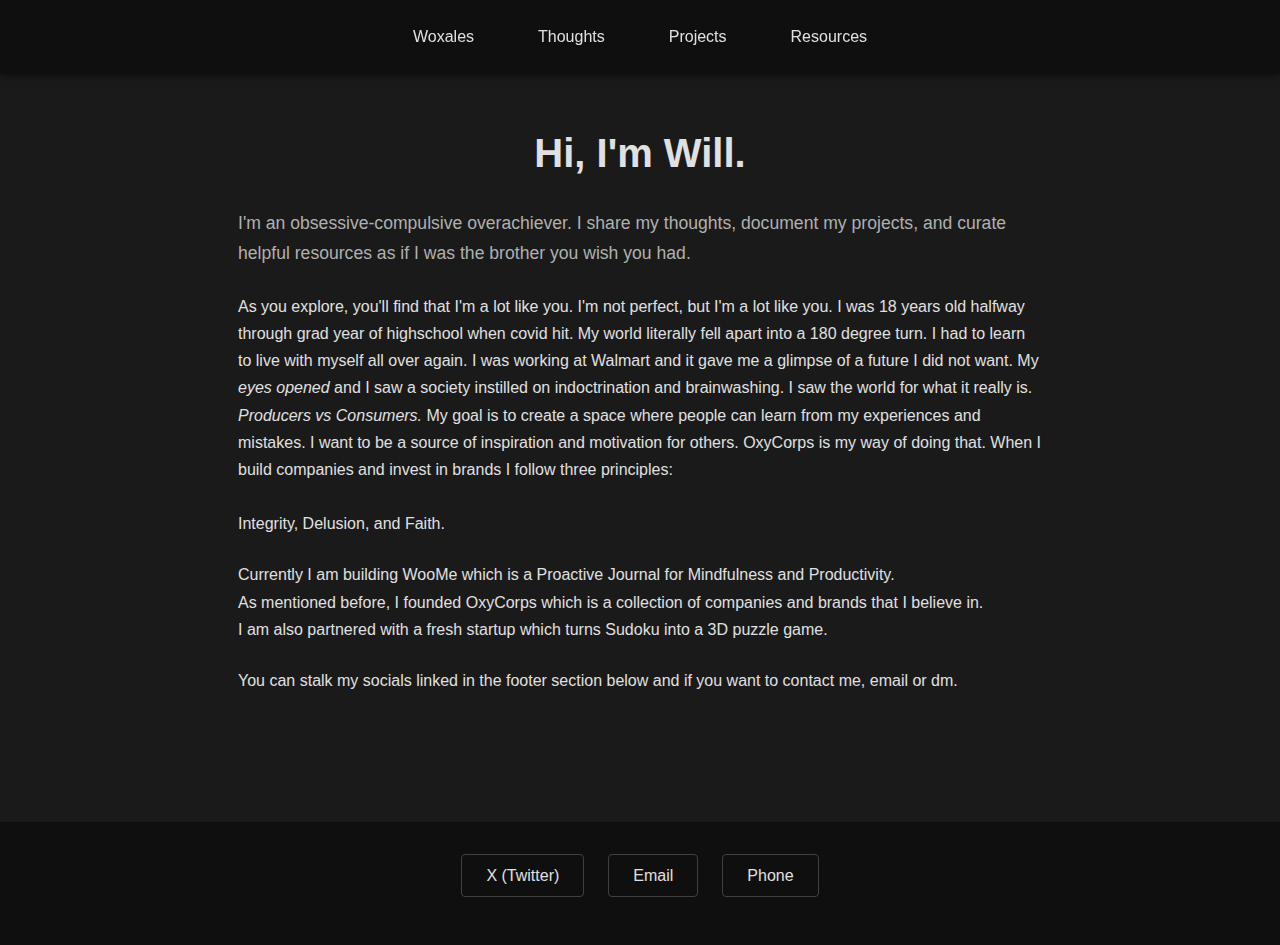
<file: index.html>
<!DOCTYPE html>
<html lang="en">
<head>
    <meta charset="UTF-8">
    <meta name="viewport" content="width=device-width, initial-scale=1.0">
    <meta name="description" content="Will's personal website - sharing thoughts, projects, and resources. Building WooMe, OxyCorps, and more.">
    <title>When There's a Will, there's a Way</title>
    <link rel="stylesheet" href="css/style.css">
</head>
<body>
    <nav class="navbar">
        <ul class="nav-list">
            <li><a href="index.html">Woxales</a></li>
            <li><a href="about.html">Thoughts</a></li>
            <li><a href="projects.html">Projects</a></li>
            <li><a href="resources.html">Resources</a></li>
        </ul>
    </nav>

    <main class="container">
        <section class="hero">
            <h1>Hi, I'm Will.</h1>
            <p class="intro-text">I'm an obsessive-compulsive overachiever. I share my thoughts, document my projects, and curate helpful resources as if I was the brother you wish you had.</p>
            <p>As you explore, you'll find that I'm a lot like you. I'm not perfect, but I'm a lot like you. I was 18 years old halfway through grad year of highschool when covid hit. My world literally fell apart into a 180 degree turn. I had to learn to live with myself all over again. I was working at Walmart and it gave me a glimpse of a future I did not want. My <i>eyes opened</i> and I saw a society instilled on indoctrination and brainwashing. I saw the world for what it really is. <i>Producers vs Consumers.</i> My goal is to create a space where people can learn from my experiences and mistakes. I want to be a source of inspiration and motivation for others. OxyCorps is my way of doing that. When I build companies and invest in brands I follow three principles: <br> <br> Integrity, Delusion, and Faith. <br> </p>
            <p>Currently I am building WooMe which is a Proactive Journal for Mindfulness and Productivity.<br> As mentioned before, I founded OxyCorps which is a collection of companies and brands that I believe in. <br> I am also partnered with a fresh startup which turns Sudoku into a 3D puzzle game. </p>
            <p> You can stalk my socials linked in the footer section below and if you want to contact me, email or dm.</p>
        </section>
    </main>

    <footer class="footer">
        <div class="social-links">
            <a href="https://x.com/DJWOXALES" target="_blank" rel="noopener noreferrer">X (Twitter)</a>
            <a href="mailto:whtoxales@yahoo.ca">Email</a>
            <a href="tel:+13439873615">Phone</a>
        </div>
    </footer>
</body>
</html>
</file>
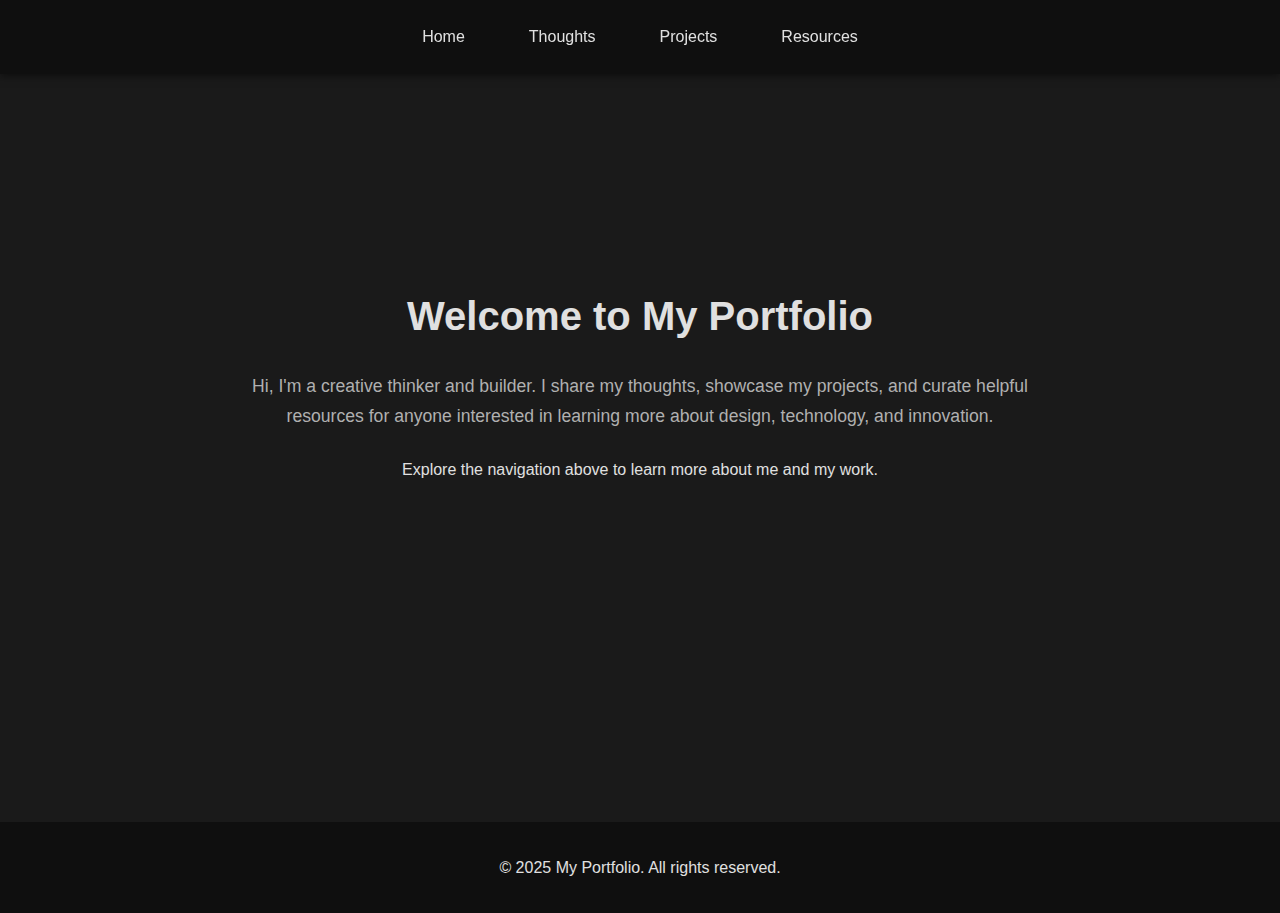
<file: Archive/index.html>
<!DOCTYPE html>
<html lang="en">
<head>
    <meta charset="UTF-8">
    <meta name="viewport" content="width=device-width, initial-scale=1.0">
    <title>Home - Portfolio</title>
    <link rel="stylesheet" href="css/style.css">
</head>
<body>
    <nav class="navbar">
        <ul class="nav-list">
            <li><a href="index.html">Home</a></li>
            <li><a href="about.html">Thoughts</a></li>
            <li><a href="projects.html">Projects</a></li>
            <li><a href="resources.html">Resources</a></li>
        </ul>
    </nav>

    <main class="container">
        <section class="hero">
            <h1>Welcome to My Portfolio</h1>
            <p class="intro-text">Hi, I'm a creative thinker and builder. I share my thoughts, showcase my projects, and curate helpful resources for anyone interested in learning more about design, technology, and innovation.</p>
            <p>Explore the navigation above to learn more about me and my work.</p>
        </section>
    </main>

    <footer class="footer">
        <p>&copy; 2025 My Portfolio. All rights reserved.</p>
    </footer>
</body>
</html>
</file>
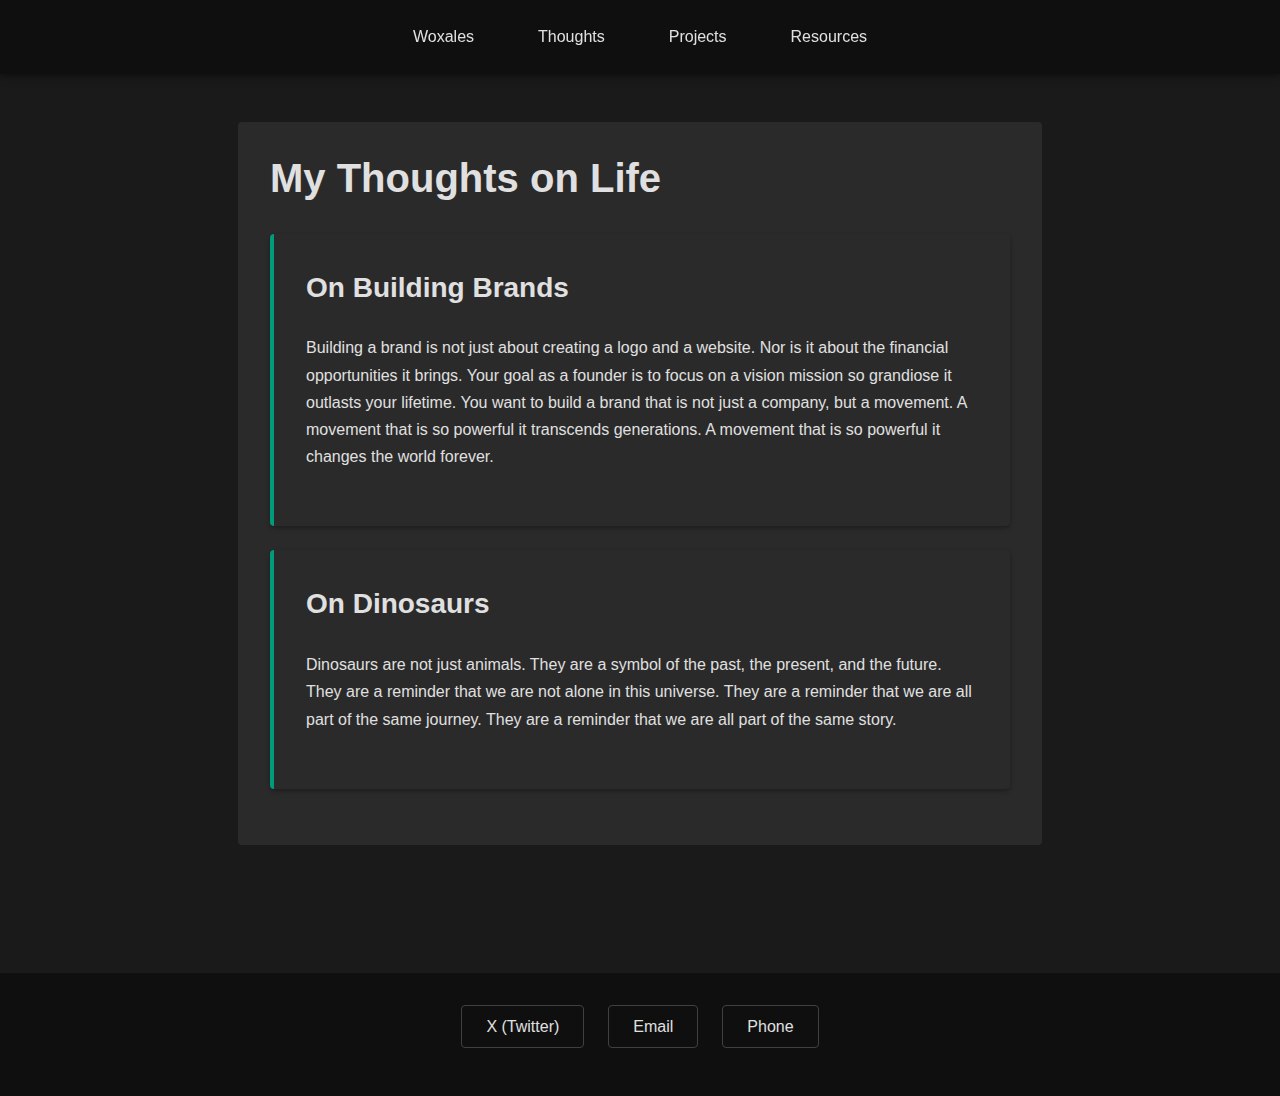
<file: about.html>
<!DOCTYPE html>
<html lang="en">
<head>
    <meta charset="UTF-8">
    <meta name="viewport" content="width=device-width, initial-scale=1.0">
    <meta name="description" content="My thoughts on building brands, life, and more.">
    <title>Thoughts - Woxales</title>
    <link rel="stylesheet" href="css/style.css">
</head>
<body>
    <nav class="navbar">
        <ul class="nav-list">
            <li><a href="index.html">Woxales</a></li>
            <li><a href="about.html">Thoughts</a></li>
            <li><a href="projects.html">Projects</a></li>
            <li><a href="resources.html">Resources</a></li>
        </ul>
    </nav>

    <main class="container">
        <section class="content-section">
            <h1>My Thoughts on Life</h1>
            
            <article class="thought-article">
                <h2>On Building Brands</h2>
                <p>Building a brand is not just about creating a logo and a website. Nor is it about the financial opportunities it brings. Your goal as a founder is to focus on a vision mission so grandiose it outlasts your lifetime. You want to build a brand that is not just a company, but a movement. A movement that is so powerful it transcends generations. A movement that is so powerful it changes the world forever. </p>
            </article>
            <article class="thought-article">
                <h2>On Dinosaurs</h2>
                <p>Dinosaurs are not just animals. They are a symbol of the past, the present, and the future. They are a reminder that we are not alone in this universe. They are a reminder that we are all part of the same journey. They are a reminder that we are all part of the same story. </p>
            </article>
        
        </section>
    </main>

    <footer class="footer">
        <div class="social-links">
            <a href="https://x.com/DJWOXALES" target="_blank" rel="noopener noreferrer">X (Twitter)</a>
            <a href="mailto:whtoxales@yahoo.ca">Email</a>
            <a href="tel:+13439873615">Phone</a>
        </div>
    </footer>
</body>
</html>
</file>
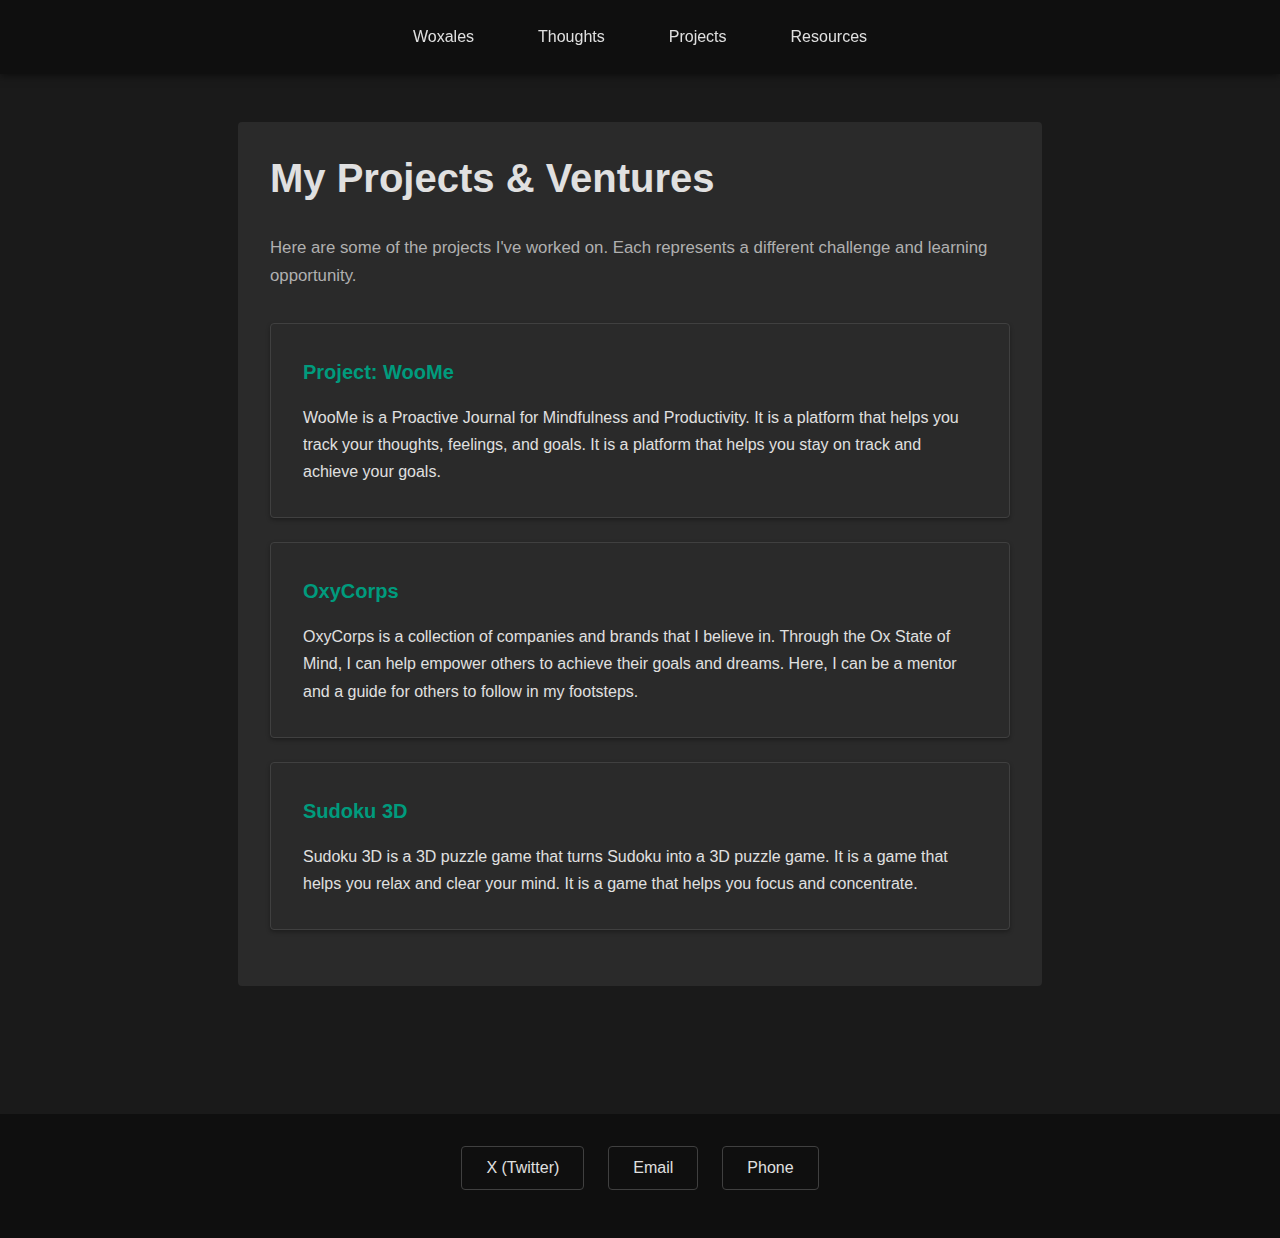
<file: projects.html>
<!DOCTYPE html>
<html lang="en">
<head>
    <meta charset="UTF-8">
    <meta name="viewport" content="width=device-width, initial-scale=1.0">
    <meta name="description" content="My projects and ventures including WooMe, OxyCorps, and Sudoku 3D.">
    <title>Projects - Woxales</title>
    <link rel="stylesheet" href="css/style.css">
</head>
<body>
    <nav class="navbar">
        <ul class="nav-list">
            <li><a href="index.html">Woxales</a></li>
            <li><a href="about.html">Thoughts</a></li>
            <li><a href="projects.html">Projects</a></li>
            <li><a href="resources.html">Resources</a></li>
        </ul>
    </nav>

    <main class="container">
        <section class="content-section">
            <h1>My Projects & Ventures</h1>
            <p class="section-intro">Here are some of the projects I've worked on. Each represents a different challenge and learning opportunity.</p>
            
            <ul class="project-list">
                <li class="project-item">
                    <h3>Project: WooMe</h3>
                    <p>WooMe is a Proactive Journal for Mindfulness and Productivity. It is a platform that helps you track your thoughts, feelings, and goals. It is a platform that helps you stay on track and achieve your goals.</p>
                </li>
                <li class="project-item">
                    <h3>OxyCorps</h3>
                    <p>OxyCorps is a collection of companies and brands that I believe in. Through the Ox State of Mind, I can help empower others to achieve their goals and dreams. Here, I can be a mentor and a guide for others to follow in my footsteps.</p>
                </li>
                <li class="project-item">
                    <h3>Sudoku 3D</h3>
                    <p>Sudoku 3D is a 3D puzzle game that turns Sudoku into a 3D puzzle game. It is a game that helps you relax and clear your mind. It is a game that helps you focus and concentrate.</p>
                </li>
            </ul>
        </section>
    </main>

    <footer class="footer">
        <div class="social-links">
            <a href="https://x.com/DJWOXALES" target="_blank" rel="noopener noreferrer">X (Twitter)</a>
            <a href="mailto:whtoxales@yahoo.ca">Email</a>
            <a href="tel:+13439873615">Phone</a>
        </div>
    </footer>
</body>
</html>
</file>
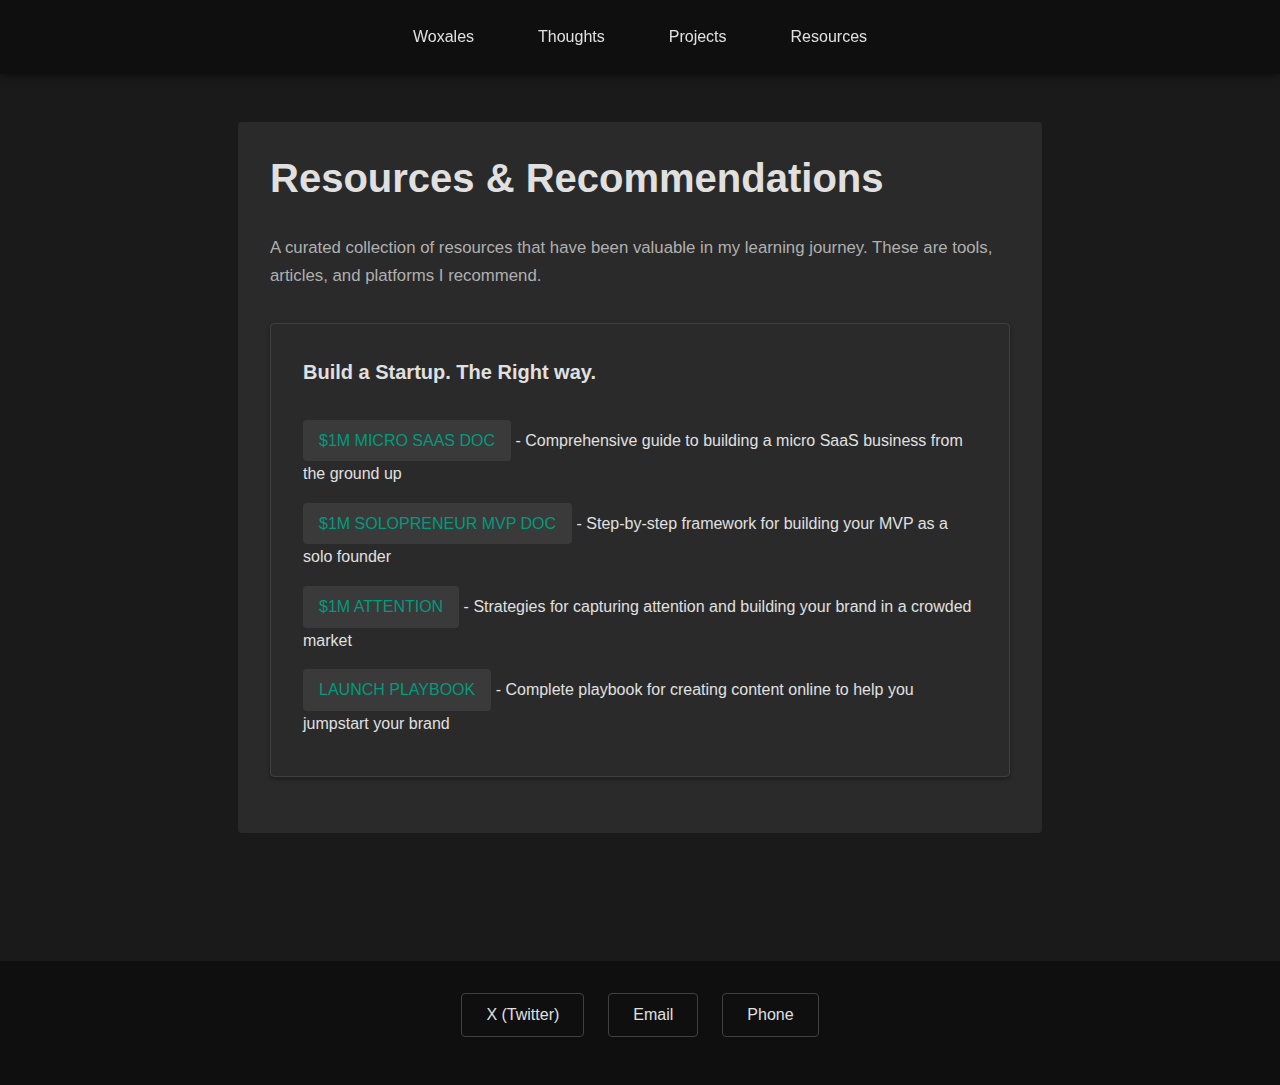
<file: resources.html>
<!DOCTYPE html>
<html lang="en">
<head>
    <meta charset="UTF-8">
    <meta name="viewport" content="width=device-width, initial-scale=1.0">
    <meta name="description" content="Curated resources for building startups, MVPs, and growing your brand.">
    <title>Resources - Woxales</title>
    <link rel="stylesheet" href="css/style.css">
</head>
<body>
    <nav class="navbar">
        <ul class="nav-list">
            <li><a href="index.html">Woxales</a></li>
            <li><a href="about.html">Thoughts</a></li>
            <li><a href="projects.html">Projects</a></li>
            <li><a href="resources.html">Resources</a></li>
        </ul>
    </nav>

    <main class="container">
        <section class="content-section">
            <h1>Resources & Recommendations</h1>
            <p class="section-intro">A curated collection of resources that have been valuable in my learning journey. These are tools, articles, and platforms I recommend.</p>
            
            <ul class="resource-list">
                <li class="resource-item">
                    <h3>Build a Startup. The Right way.</h3>
                    <ul class="sub-resource-list">
                        <li><a href="https://docs.google.com/document/d/1d9soHlTRe4JGZ5rCrRwnp8FE_z67SrnsECSTKyi6HrA/edit?tab=t.0#heading=h.xeh8ozfaypgc" target="_blank" rel="noopener noreferrer">$1M MICRO SAAS DOC</a> - Comprehensive guide to building a micro SaaS business from the ground up</li>
                        <li><a href="https://docs.google.com/document/d/13s1DKDNqv9MNeDFWYPyL4jLojBPaMhs9dZotqTb57zE/edit?tab=t.0#heading=h.6q4f08345w4r" target="_blank" rel="noopener noreferrer">$1M SOLOPRENEUR MVP DOC</a> - Step-by-step framework for building your MVP as a solo founder</li>
                        <li><a href="https://docs.google.com/document/d/1CZu_L-1QxBXjVd71uhybfRpAEQAwpW764WDzxqKVYyk/edit?tab=t.0#heading=h.6q4f08345w4r" target="_blank" rel="noopener noreferrer">$1M ATTENTION</a> - Strategies for capturing attention and building your brand in a crowded market</li>
                        <li><a href="https://docs.google.com/document/d/1uk3K7tlraddceJr9uO0uVaO_EmHpETHghLddv7o-XPQ/edit?tab=t.0" target="_blank" rel="noopener noreferrer">LAUNCH PLAYBOOK</a> - Complete playbook for creating content online to help you jumpstart your brand</li>
                    </ul>
                </li>
            </ul>
        </section>
    </main>

    <footer class="footer">
        <div class="social-links">
            <a href="https://x.com/DJWOXALES" target="_blank" rel="noopener noreferrer">X (Twitter)</a>
            <a href="mailto:whtoxales@yahoo.ca">Email</a>
            <a href="tel:+13439873615">Phone</a>
        </div>
    </footer>
</body>
</html>
</file>
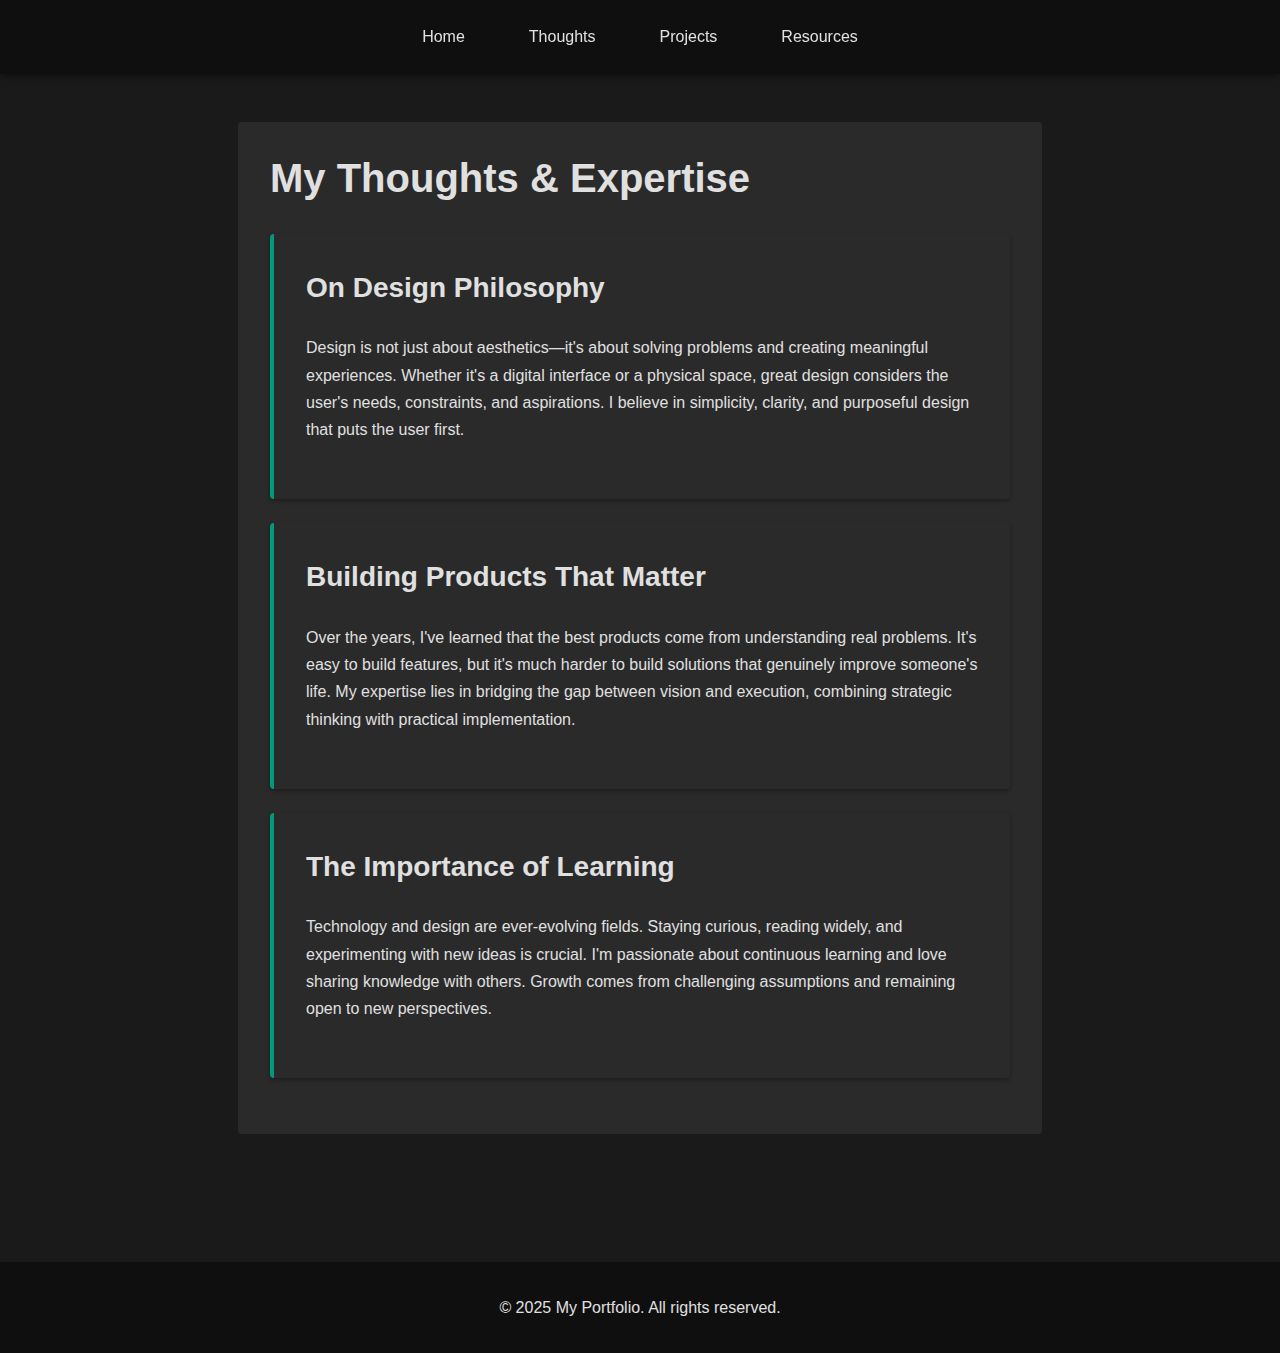
<file: Archive/about.html>
<!DOCTYPE html>
<html lang="en">
<head>
    <meta charset="UTF-8">
    <meta name="viewport" content="width=device-width, initial-scale=1.0">
    <title>Thoughts - Portfolio</title>
    <link rel="stylesheet" href="css/style.css">
</head>
<body>
    <nav class="navbar">
        <ul class="nav-list">
            <li><a href="index.html">Home</a></li>
            <li><a href="about.html">Thoughts</a></li>
            <li><a href="projects.html">Projects</a></li>
            <li><a href="resources.html">Resources</a></li>
        </ul>
    </nav>

    <main class="container">
        <section class="content-section">
            <h1>My Thoughts & Expertise</h1>
            
            <article class="thought-article">
                <h2>On Design Philosophy</h2>
                <p>Design is not just about aesthetics—it's about solving problems and creating meaningful experiences. Whether it's a digital interface or a physical space, great design considers the user's needs, constraints, and aspirations. I believe in simplicity, clarity, and purposeful design that puts the user first.</p>
            </article>

            <article class="thought-article">
                <h2>Building Products That Matter</h2>
                <p>Over the years, I've learned that the best products come from understanding real problems. It's easy to build features, but it's much harder to build solutions that genuinely improve someone's life. My expertise lies in bridging the gap between vision and execution, combining strategic thinking with practical implementation.</p>
            </article>

            <article class="thought-article">
                <h2>The Importance of Learning</h2>
                <p>Technology and design are ever-evolving fields. Staying curious, reading widely, and experimenting with new ideas is crucial. I'm passionate about continuous learning and love sharing knowledge with others. Growth comes from challenging assumptions and remaining open to new perspectives.</p>
            </article>
        </section>
    </main>

    <footer class="footer">
        <p>&copy; 2025 My Portfolio. All rights reserved.</p>
    </footer>
</body>
</html>
</file>
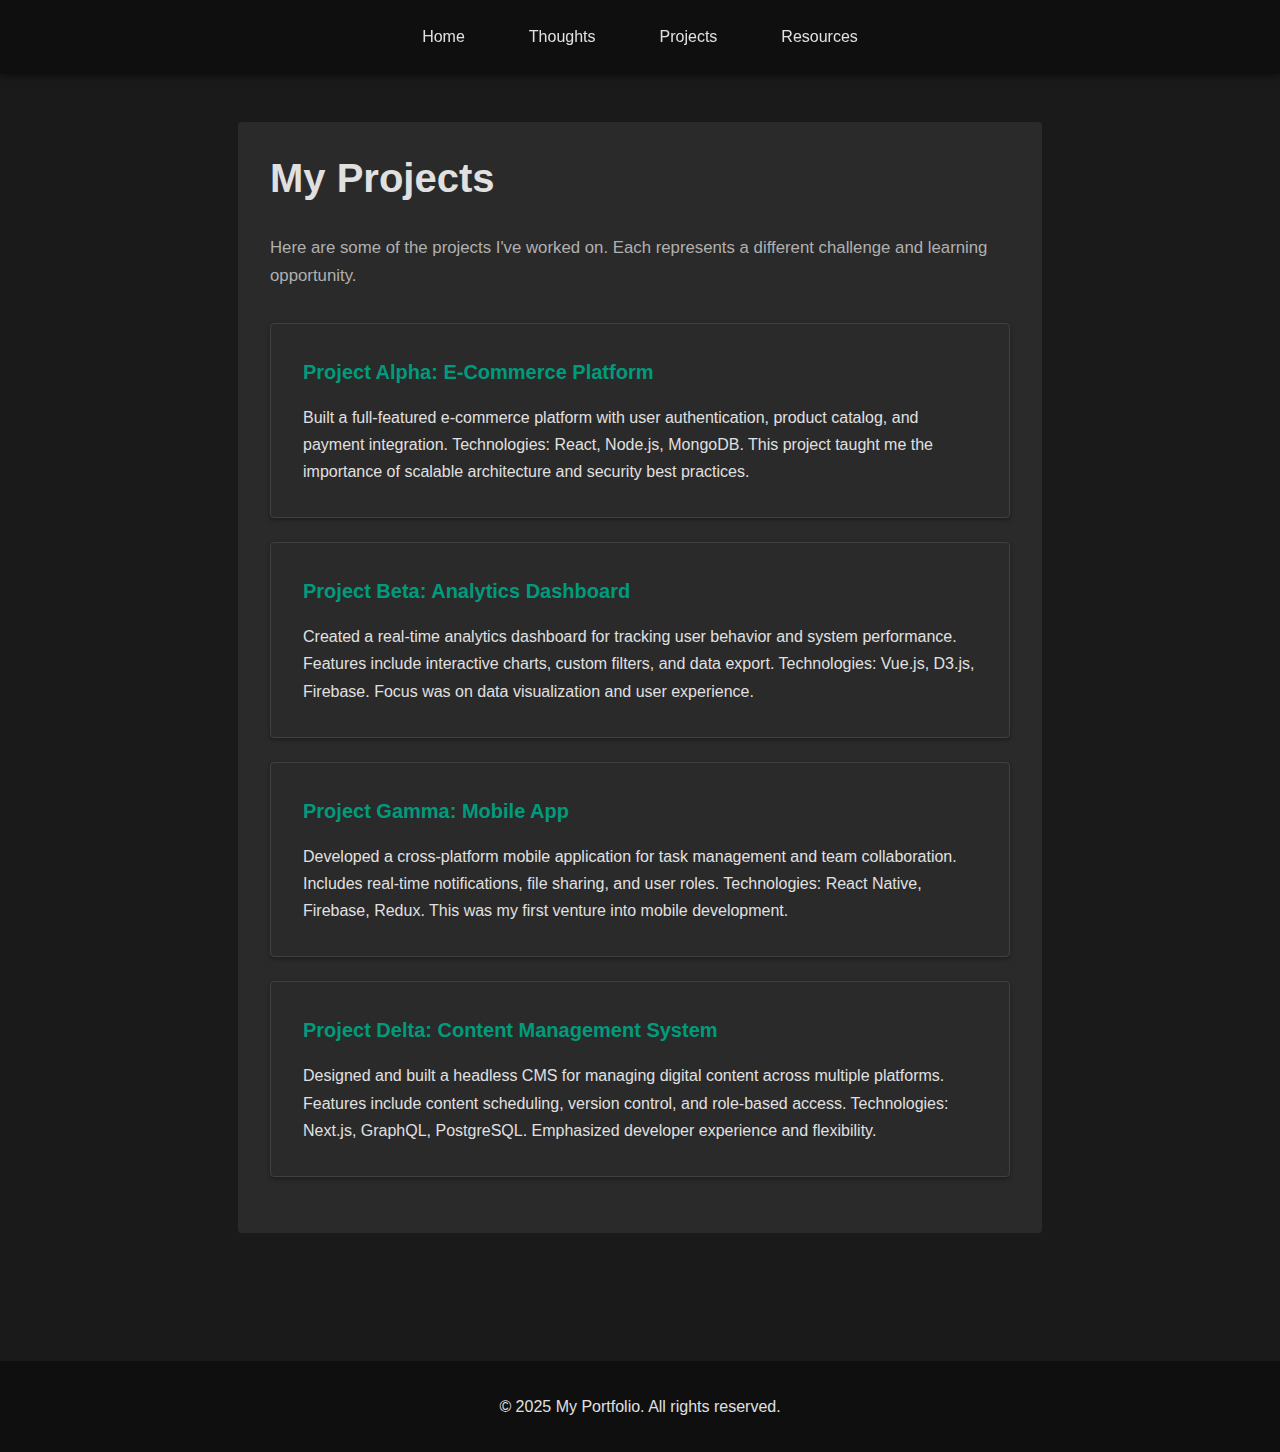
<file: Archive/projects.html>
<!DOCTYPE html>
<html lang="en">
<head>
    <meta charset="UTF-8">
    <meta name="viewport" content="width=device-width, initial-scale=1.0">
    <title>Projects - Portfolio</title>
    <link rel="stylesheet" href="css/style.css">
</head>
<body>
    <nav class="navbar">
        <ul class="nav-list">
            <li><a href="index.html">Home</a></li>
            <li><a href="about.html">Thoughts</a></li>
            <li><a href="projects.html">Projects</a></li>
            <li><a href="resources.html">Resources</a></li>
        </ul>
    </nav>

    <main class="container">
        <section class="content-section">
            <h1>My Projects</h1>
            <p class="section-intro">Here are some of the projects I've worked on. Each represents a different challenge and learning opportunity.</p>
            
            <ul class="project-list">
                <li class="project-item">
                    <h3>Project Alpha: E-Commerce Platform</h3>
                    <p>Built a full-featured e-commerce platform with user authentication, product catalog, and payment integration. Technologies: React, Node.js, MongoDB. This project taught me the importance of scalable architecture and security best practices.</p>
                </li>
                <li class="project-item">
                    <h3>Project Beta: Analytics Dashboard</h3>
                    <p>Created a real-time analytics dashboard for tracking user behavior and system performance. Features include interactive charts, custom filters, and data export. Technologies: Vue.js, D3.js, Firebase. Focus was on data visualization and user experience.</p>
                </li>
                <li class="project-item">
                    <h3>Project Gamma: Mobile App</h3>
                    <p>Developed a cross-platform mobile application for task management and team collaboration. Includes real-time notifications, file sharing, and user roles. Technologies: React Native, Firebase, Redux. This was my first venture into mobile development.</p>
                </li>
                <li class="project-item">
                    <h3>Project Delta: Content Management System</h3>
                    <p>Designed and built a headless CMS for managing digital content across multiple platforms. Features include content scheduling, version control, and role-based access. Technologies: Next.js, GraphQL, PostgreSQL. Emphasized developer experience and flexibility.</p>
                </li>
            </ul>
        </section>
    </main>

    <footer class="footer">
        <p>&copy; 2025 My Portfolio. All rights reserved.</p>
    </footer>
</body>
</html>
</file>
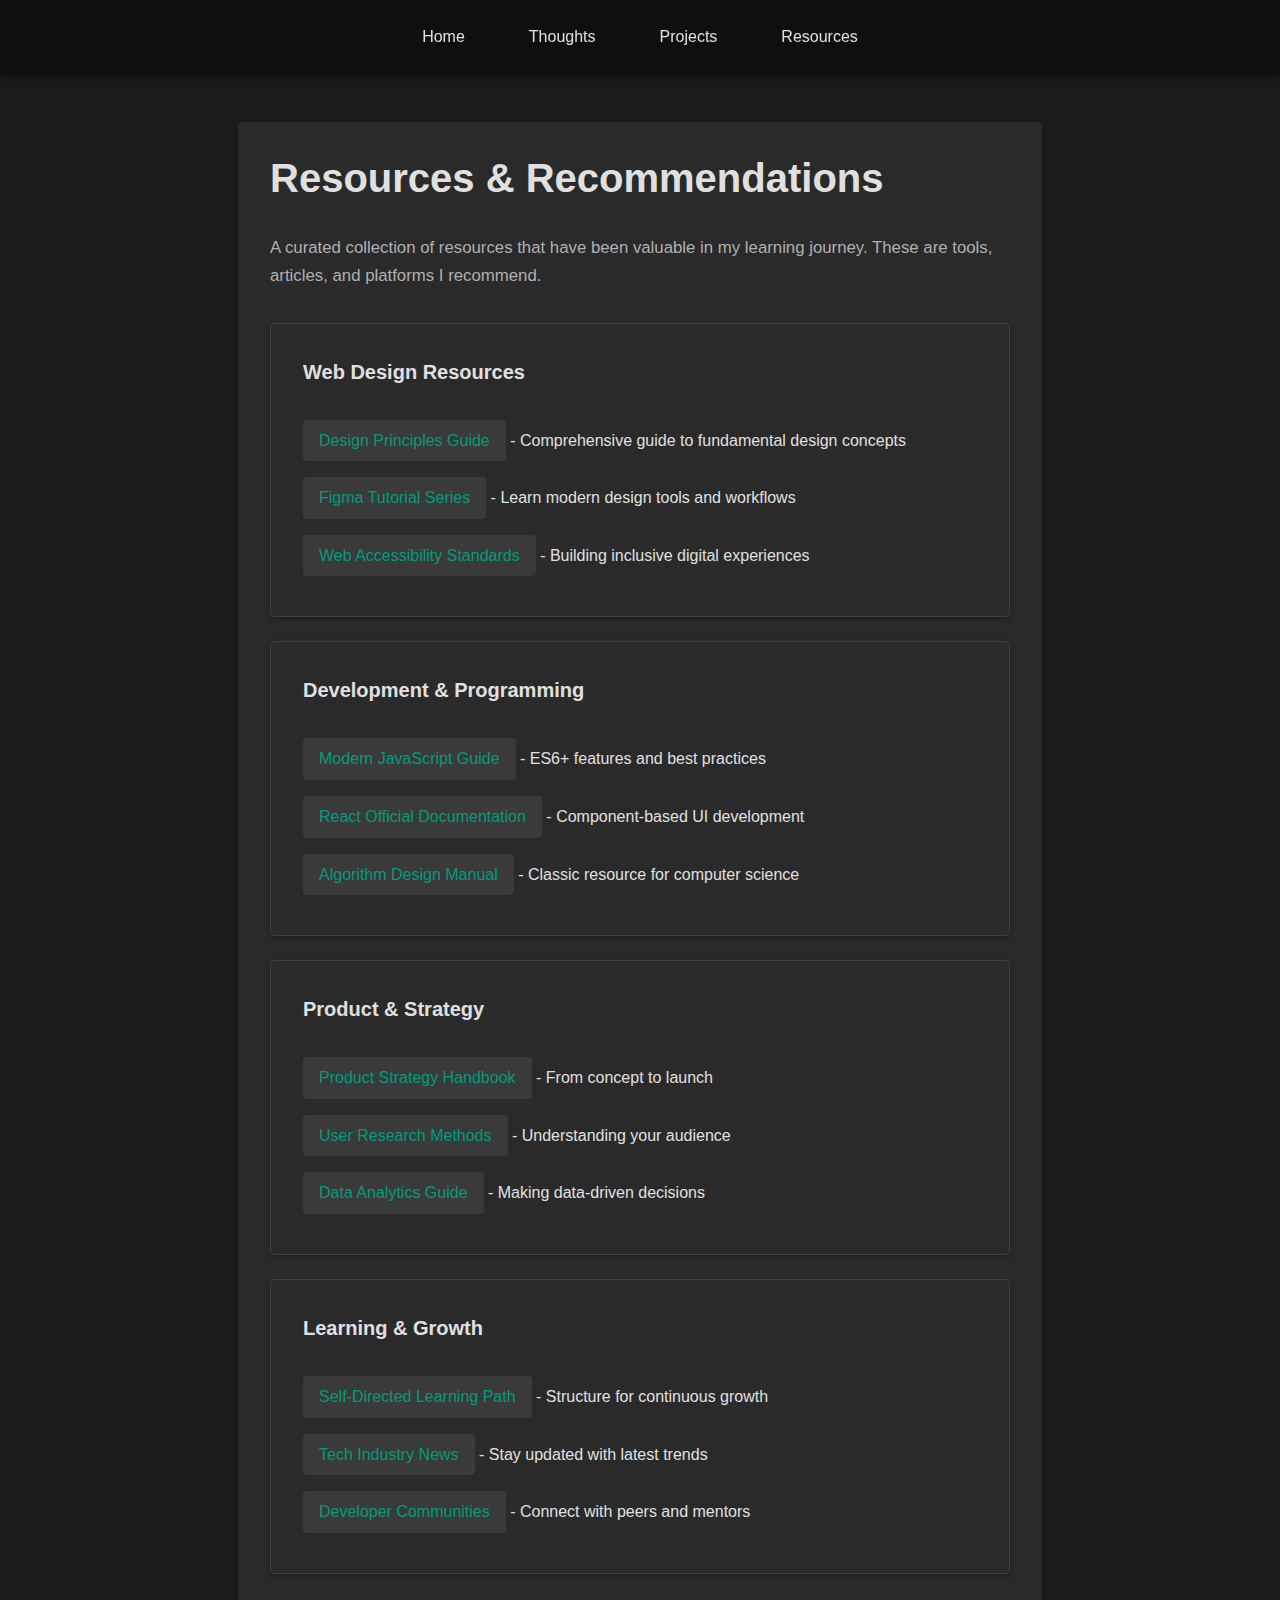
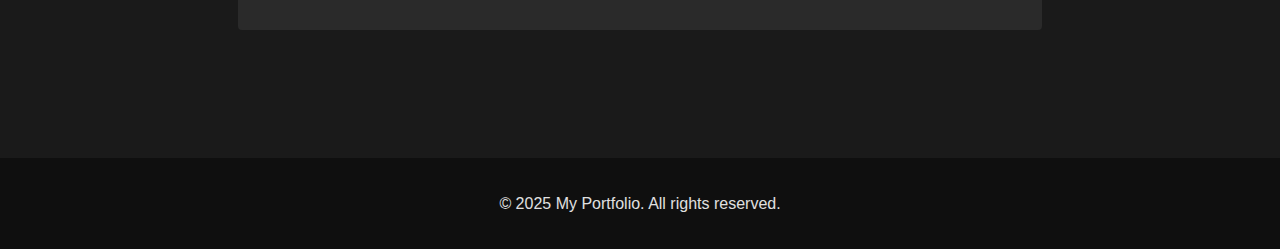
<file: Archive/resources.html>
<!DOCTYPE html>
<html lang="en">
<head>
    <meta charset="UTF-8">
    <meta name="viewport" content="width=device-width, initial-scale=1.0">
    <title>Resources - Portfolio</title>
    <link rel="stylesheet" href="css/style.css">
</head>
<body>
    <nav class="navbar">
        <ul class="nav-list">
            <li><a href="index.html">Home</a></li>
            <li><a href="about.html">Thoughts</a></li>
            <li><a href="projects.html">Projects</a></li>
            <li><a href="resources.html">Resources</a></li>
        </ul>
    </nav>

    <main class="container">
        <section class="content-section">
            <h1>Resources & Recommendations</h1>
            <p class="section-intro">A curated collection of resources that have been valuable in my learning journey. These are tools, articles, and platforms I recommend.</p>
            
            <ul class="resource-list">
                <li class="resource-item">
                    <h3>Web Design Resources</h3>
                    <ul class="sub-resource-list">
                        <li><a href="https://www.example.com/design-principles" target="_blank">Design Principles Guide</a> - Comprehensive guide to fundamental design concepts</li>
                        <li><a href="https://www.example.com/figma-tutorial" target="_blank">Figma Tutorial Series</a> - Learn modern design tools and workflows</li>
                        <li><a href="https://www.example.com/accessibility" target="_blank">Web Accessibility Standards</a> - Building inclusive digital experiences</li>
                    </ul>
                </li>
                <li class="resource-item">
                    <h3>Development & Programming</h3>
                    <ul class="sub-resource-list">
                        <li><a href="https://www.example.com/javascript-guide" target="_blank">Modern JavaScript Guide</a> - ES6+ features and best practices</li>
                        <li><a href="https://www.example.com/react-docs" target="_blank">React Official Documentation</a> - Component-based UI development</li>
                        <li><a href="https://www.example.com/algorithm-book" target="_blank">Algorithm Design Manual</a> - Classic resource for computer science</li>
                    </ul>
                </li>
                <li class="resource-item">
                    <h3>Product & Strategy</h3>
                    <ul class="sub-resource-list">
                        <li><a href="https://www.example.com/product-thinking" target="_blank">Product Strategy Handbook</a> - From concept to launch</li>
                        <li><a href="https://www.example.com/user-research" target="_blank">User Research Methods</a> - Understanding your audience</li>
                        <li><a href="https://www.example.com/analytics" target="_blank">Data Analytics Guide</a> - Making data-driven decisions</li>
                    </ul>
                </li>
                <li class="resource-item">
                    <h3>Learning & Growth</h3>
                    <ul class="sub-resource-list">
                        <li><a href="https://www.example.com/learning-path" target="_blank">Self-Directed Learning Path</a> - Structure for continuous growth</li>
                        <li><a href="https://www.example.com/tech-news" target="_blank">Tech Industry News</a> - Stay updated with latest trends</li>
                        <li><a href="https://www.example.com/communities" target="_blank">Developer Communities</a> - Connect with peers and mentors</li>
                    </ul>
                </li>
            </ul>
        </section>
    </main>

    <footer class="footer">
        <p>&copy; 2025 My Portfolio. All rights reserved.</p>
    </footer>
</body>
</html>
</file>
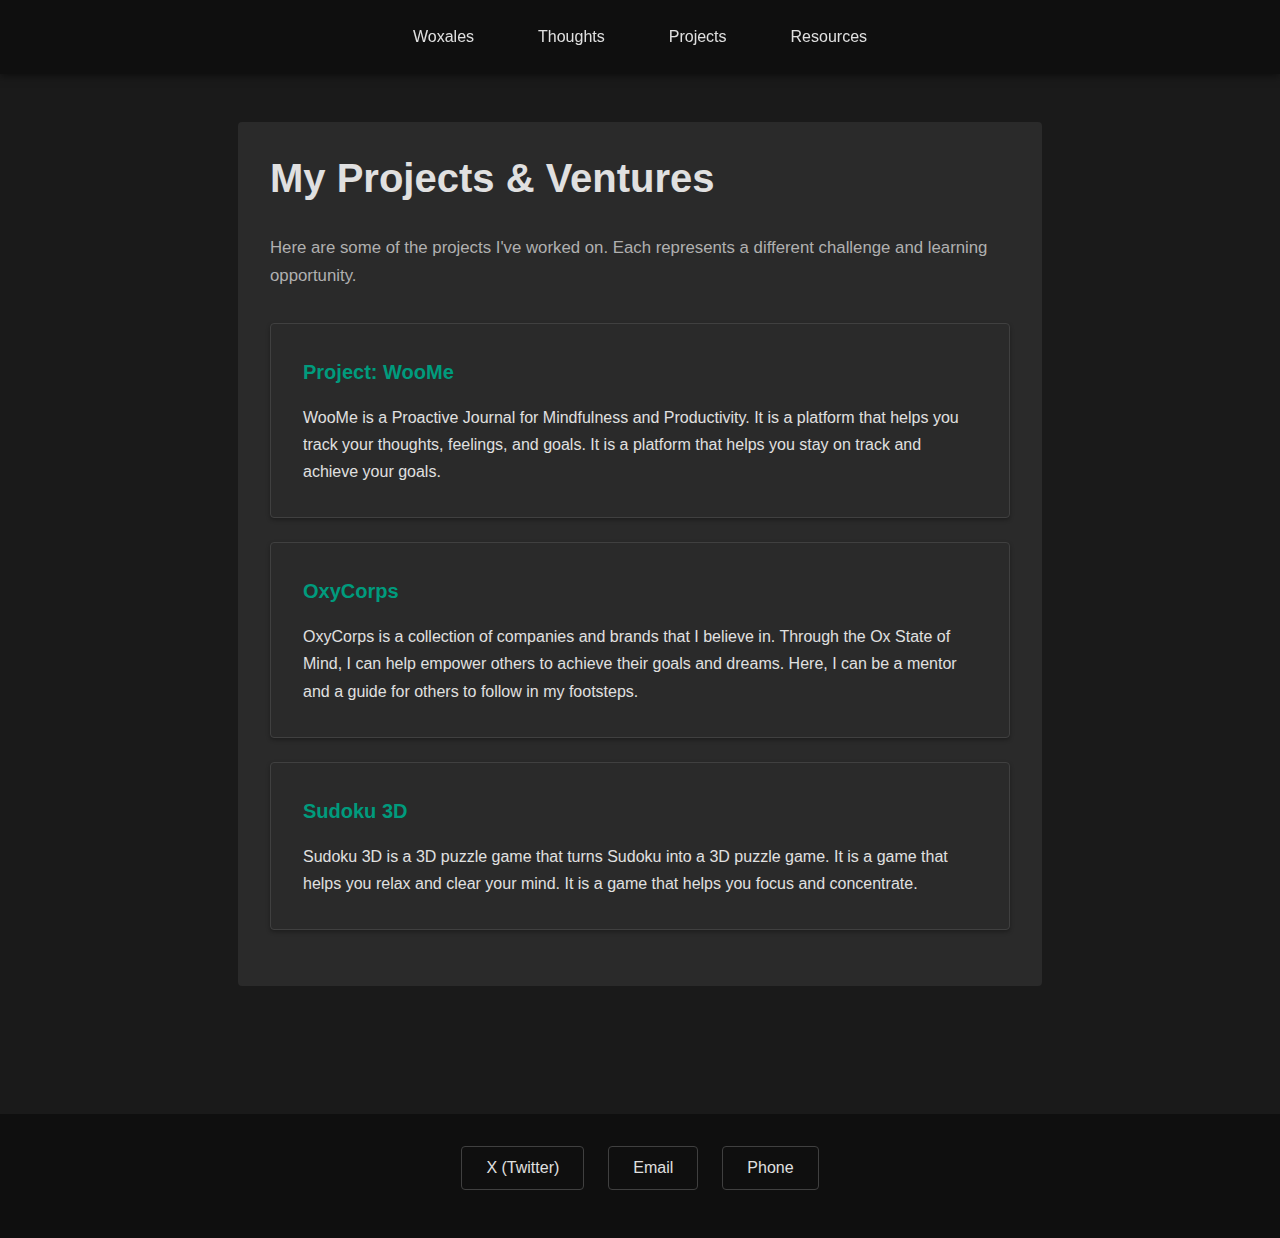
<file: website/projects.html>
<!DOCTYPE html>
<html lang="en">
<head>
    <meta charset="UTF-8">
    <meta name="viewport" content="width=device-width, initial-scale=1.0">
    <title>Projects - Portfolio</title>
    <link rel="stylesheet" href="css/style.css">
</head>
<body>
    <nav class="navbar">
        <ul class="nav-list">
            <li><a href="index.html">Woxales</a></li>
            <li><a href="about.html">Thoughts</a></li>
            <li><a href="projects.html">Projects</a></li>
            <li><a href="resources.html">Resources</a></li>
        </ul>
    </nav>

    <main class="container">
        <section class="content-section">
            <h1>My Projects & Ventures</h1>
            <p class="section-intro">Here are some of the projects I've worked on. Each represents a different challenge and learning opportunity.</p>
            
            <ul class="project-list">
                <li class="project-item">
                    <h3>Project: WooMe</h3>
                    <p>WooMe is a Proactive Journal for Mindfulness and Productivity. It is a platform that helps you track your thoughts, feelings, and goals. It is a platform that helps you stay on track and achieve your goals.</p>
                </li>
                <li class="project-item">
                    <h3>OxyCorps</h3>
                    <p>OxyCorps is a collection of companies and brands that I believe in. Through the Ox State of Mind, I can help empower others to achieve their goals and dreams. Here, I can be a mentor and a guide for others to follow in my footsteps.</p>
                </li>
                <li class="project-item">
                    <h3>Sudoku 3D</h3>
                    <p>Sudoku 3D is a 3D puzzle game that turns Sudoku into a 3D puzzle game. It is a game that helps you relax and clear your mind. It is a game that helps you focus and concentrate.</p>
                </li>
            </ul>
        </section>
    </main>

    <footer class="footer">
        <div class="social-links">
            <a href="https://x.com/DJWOXALES" target="_blank" rel="noopener noreferrer">X (Twitter)</a>
            <a href="mailto:whtoxales@yahoo.ca">Email</a>
            <a href="tel:+13439873615">Phone</a>
        </div>
    </footer>
</body>
</html>
</file>
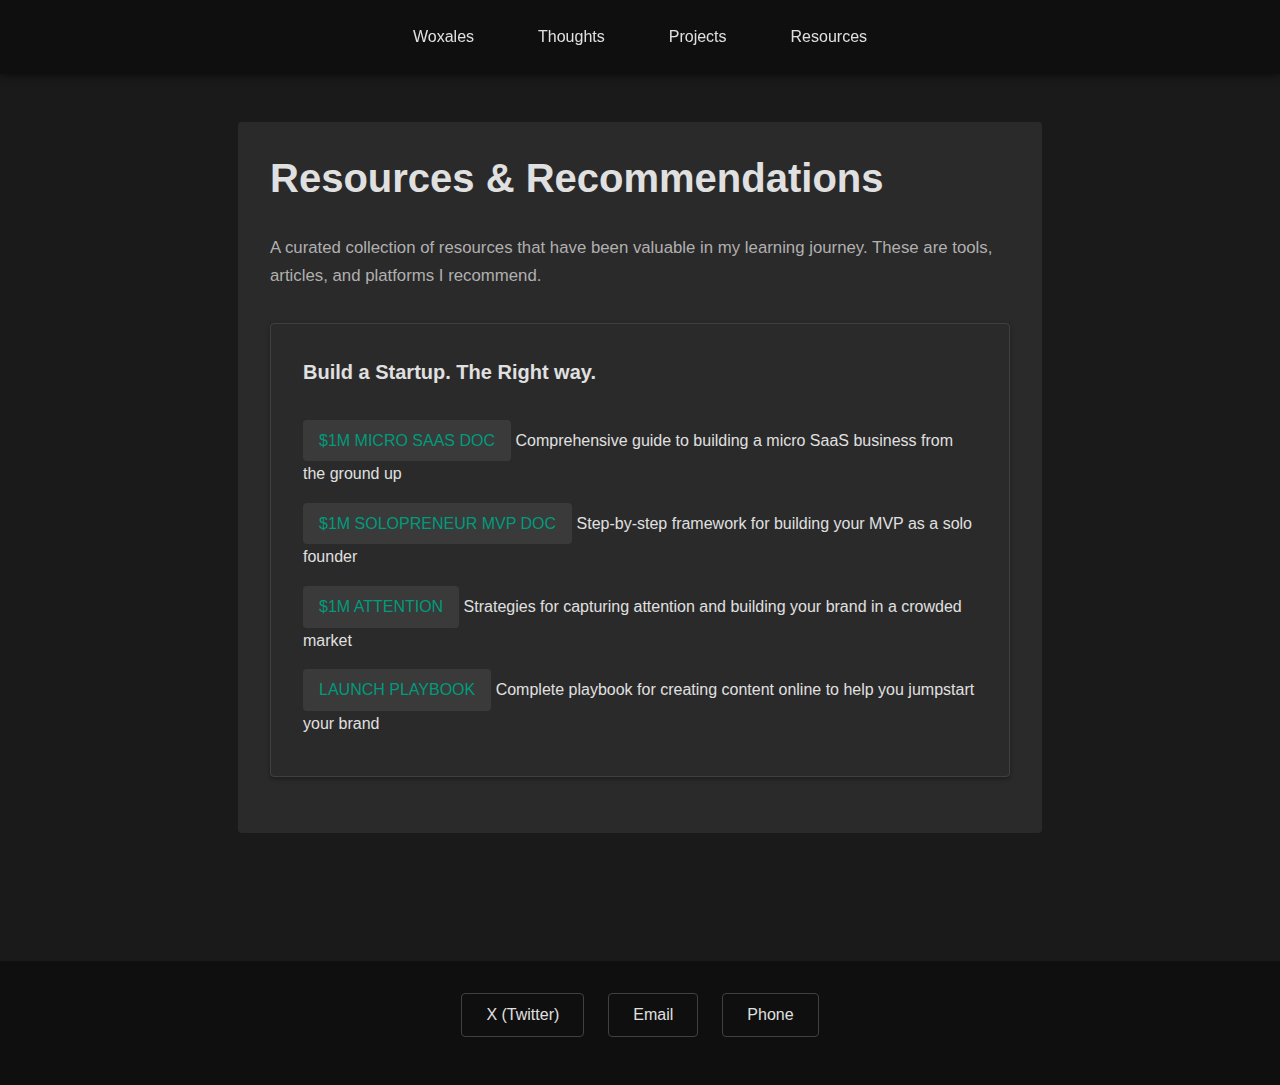
<file: website/resources.html>
<!DOCTYPE html>
<html lang="en">
<head>
    <meta charset="UTF-8">
    <meta name="viewport" content="width=device-width, initial-scale=1.0">
    <title>Resources - Portfolio</title>
    <link rel="stylesheet" href="css/style.css">
</head>
<body>
    <nav class="navbar">
        <ul class="nav-list">
            <li><a href="index.html">Woxales</a></li>
            <li><a href="about.html">Thoughts</a></li>
            <li><a href="projects.html">Projects</a></li>
            <li><a href="resources.html">Resources</a></li>
        </ul>
    </nav>

    <main class="container">
        <section class="content-section">
            <h1>Resources & Recommendations</h1>
            <p class="section-intro">A curated collection of resources that have been valuable in my learning journey. These are tools, articles, and platforms I recommend.</p>
            
            <ul class="resource-list">
                <li class="resource-item">
                    <h3>Build a Startup. The Right way.</h3>
                    <ul class="sub-resource-list">
                        <li><a href="https://docs.google.com/document/d/1d9soHlTRe4JGZ5rCrRwnp8FE_z67SrnsECSTKyi6HrA/edit?tab=t.0#heading=h.xeh8ozfaypgc" target="_blank" rel="noopener noreferrer">$1M MICRO SAAS DOC</a> Comprehensive guide to building a micro SaaS business from the ground up</li>
                        <li><a href="https://docs.google.com/document/d/13s1DKDNqv9MNeDFWYPyL4jLojBPaMhs9dZotqTb57zE/edit?tab=t.0#heading=h.6q4f08345w4r" target="_blank" rel="noopener noreferrer">$1M SOLOPRENEUR MVP DOC</a> Step-by-step framework for building your MVP as a solo founder</li>
                        <li><a href="https://docs.google.com/document/d/1CZu_L-1QxBXjVd71uhybfRpAEQAwpW764WDzxqKVYyk/edit?tab=t.0#heading=h.6q4f08345w4r" target="_blank" rel="noopener noreferrer">$1M ATTENTION</a>  Strategies for capturing attention and building your brand in a crowded market</li>
                        <li><a href="https://docs.google.com/document/d/1uk3K7tlraddceJr9uO0uVaO_EmHpETHghLddv7o-XPQ/edit?tab=t.0" target="_blank" rel="noopener noreferrer">LAUNCH PLAYBOOK</a> Complete playbook for creating content online to help you jumpstart your brand</li>
                    </ul>
                </li>
            </ul>
        </section>
    </main>

    <footer class="footer">
        <div class="social-links">
            <a href="https://x.com/DJWOXALES" target="_blank" rel="noopener noreferrer">X (Twitter)</a>
            <a href="mailto:whtoxales@yahoo.ca">Email</a>
            <a href="tel:+13439873615">Phone</a>
        </div>
    </footer>
</body>
</html>
</file>
<file: css/style.css>
/* ===== GLOBAL STYLES ===== */
* {
  margin: 0;
  padding: 0;
  box-sizing: border-box;
}

:root {
  --color-primary: #1a1a1a;
  --color-accent: #009B7D;
  --color-text: #e0e0e0;
  --color-text-light: #b0b0b0;
  --color-background: #2a2a2a;
  --color-white: #1a1a1a;
  --color-border: #404040;
  --spacing-xs: 0.5rem;
  --spacing-sm: 1rem;
  --spacing-md: 1.5rem;
  --spacing-lg: 2rem;
  --spacing-xl: 3rem;
  --font-family-base: -apple-system, BlinkMacSystemFont, "Segoe UI", "Roboto", "Oxygen", "Ubuntu", "Cantarell",
    sans-serif;
  --font-family-mono: "SFMono-Regular", "Consolas", "Liberation Mono", "Menlo", monospace;
  --border-radius: 4px;
  --transition: all 0.3s ease;
}

html {
  scroll-behavior: smooth;
}

body {
  font-family: var(--font-family-base);
  color: var(--color-text);
  background-color: var(--color-primary);
  line-height: 1.6;
}

/* ===== TYPOGRAPHY ===== */
h1 {
  font-size: 2.5rem;
  font-weight: 700;
  margin-bottom: var(--spacing-lg);
  color: var(--color-text);
  line-height: 1.2;
}

h2 {
  font-size: 1.75rem;
  font-weight: 600;
  margin-bottom: var(--spacing-md);
  margin-top: var(--spacing-lg);
  color: var(--color-text);
}

h3 {
  font-size: 1.25rem;
  font-weight: 600;
  margin-bottom: var(--spacing-sm);
  color: var(--color-text);
}

p {
  margin-bottom: var(--spacing-md);
  color: var(--color-text);
  line-height: 1.7;
}

a {
  color: var(--color-accent);
  text-decoration: none;
  transition: var(--transition);
}

a:hover {
  color: var(--color-accent);
  text-decoration: underline;
}

/* ===== NAVIGATION ===== */
.navbar {
  background-color: #0f0f0f;
  position: sticky;
  top: 0;
  z-index: 100;
  box-shadow: 0 2px 8px rgba(0, 0, 0, 0.5);
}

.nav-list {
  list-style: none;
  display: flex;
  justify-content: center;
  gap: var(--spacing-lg);
  padding: var(--spacing-md) var(--spacing-lg);
  max-width: 1200px;
  margin: 0 auto;
}

.nav-list a {
  color: var(--color-text);
  font-weight: 500;
  padding: var(--spacing-xs) var(--spacing-sm);
  border-radius: var(--border-radius);
  transition: var(--transition);
}

.nav-list a:hover {
  background-color: var(--color-accent);
  color: var(--color-primary);
  text-decoration: none;
}

/* ===== CONTAINER & LAYOUT ===== */
.container {
  max-width: 900px;
  margin: 0 auto;
  padding: var(--spacing-xl);
  min-height: calc(100vh - 200px);
  display: flex;
  flex-direction: column;
  justify-content: center;
  align-items: center;
}

.hero {
  text-align: left;
  margin-bottom: 0;
  width: 100%;
  height: 100%;
  flex: 1;
  display: flex;
  flex-direction: column;
  justify-content: center;
}

.hero h1 {
  text-align: center;
}

.intro-text {
  font-size: 1.1rem;
  color: var(--color-text-light);
  margin-bottom: var(--spacing-md);
}

/* ===== CONTENT SECTIONS ===== */
.content-section {
  background-color: var(--color-background);
  padding: var(--spacing-lg);
  border-radius: var(--border-radius);
  margin-bottom: var(--spacing-lg);
}

.section-intro {
  color: var(--color-text-light);
  margin-bottom: var(--spacing-lg);
  font-size: 1.05rem;
}

/* ===== ARTICLE & THOUGHTS ===== */
.thought-article {
  background-color: var(--color-background);
  padding: var(--spacing-lg);
  margin-bottom: var(--spacing-md);
  border-left: 4px solid var(--color-accent);
  border-radius: var(--border-radius);
  box-shadow: 0 2px 4px rgba(0, 0, 0, 0.3);
}

.thought-article h2 {
  margin-top: 0;
}

/* ===== PROJECT LIST ===== */
.project-list {
  list-style: none;
}

.project-item {
  background-color: var(--color-background);
  padding: var(--spacing-lg);
  margin-bottom: var(--spacing-md);
  border: 1px solid var(--color-border);
  border-radius: var(--border-radius);
  transition: var(--transition);
  box-shadow: 0 2px 4px rgba(0, 0, 0, 0.3);
}

.project-item:hover {
  box-shadow: 0 4px 12px rgba(0, 0, 0, 0.5);
  border-color: var(--color-accent);
}

.project-item h3 {
  margin-top: 0;
  color: var(--color-accent);
}

.project-item p {
  margin-bottom: 0;
}

/* ===== RESOURCE LIST ===== */
.resource-list {
  list-style: none;
}

.resource-item {
  background-color: var(--color-background);
  padding: var(--spacing-lg);
  margin-bottom: var(--spacing-md);
  border: 1px solid var(--color-border);
  border-radius: var(--border-radius);
  box-shadow: 0 2px 4px rgba(0, 0, 0, 0.3);
}

.resource-item h3 {
  color: var(--color-text);
  margin-bottom: var(--spacing-md);
}

.sub-resource-list {
  list-style: none;
  padding-left: 0;
}

.sub-resource-list li {
  padding: var(--spacing-xs) 0;
}

.sub-resource-list a {
  display: inline-block;
  padding: var(--spacing-xs) var(--spacing-sm);
  background-color: #3a3a3a;
  border-radius: var(--border-radius);
  transition: var(--transition);
}

.sub-resource-list a:hover {
  background-color: var(--color-accent);
  color: var(--color-primary);
}

/* ===== FOOTER ===== */
.footer {
  background-color: #0f0f0f;
  color: var(--color-text);
  text-align: center;
  padding: var(--spacing-lg);
  margin-top: var(--spacing-xl);
}

.footer p {
  margin-bottom: 0;
  color: var(--color-text);
  margin-top: var(--spacing-sm);
}

.social-links {
  display: flex;
  justify-content: center;
  gap: var(--spacing-md);
  margin-bottom: var(--spacing-sm);
}

.social-links a {
  color: var(--color-text);
  font-weight: 500;
  padding: var(--spacing-xs) var(--spacing-md);
  border-radius: var(--border-radius);
  transition: var(--transition);
  border: 1px solid var(--color-border);
}

.social-links a:hover {
  background-color: var(--color-accent);
  color: var(--color-primary);
  text-decoration: none;
  border-color: var(--color-accent);
}

/* ===== RESPONSIVE DESIGN ===== */
@media screen and (max-width: 768px) {
  h1 {
    font-size: 1.75rem;
  }

  h2 {
    font-size: 1.35rem;
  }

  h3 {
    font-size: 1.05rem;
  }

  .nav-list {
    flex-direction: column;
    gap: var(--spacing-sm);
    align-items: center;
  }

  .container {
    padding: var(--spacing-lg);
    min-height: auto;
  }

  .hero {
    margin-bottom: var(--spacing-lg);
  }

  .content-section {
    padding: var(--spacing-md);
  }

  .thought-article,
  .project-item,
  .resource-item {
    padding: var(--spacing-md);
  }
}

@media screen and (max-width: 480px) {
  h1 {
    font-size: 1.5rem;
    margin-bottom: var(--spacing-md);
  }

  h2 {
    font-size: 1.1rem;
  }

  h3 {
    font-size: 0.95rem;
  }

  p {
    font-size: 0.95rem;
  }

  .nav-list {
    padding: var(--spacing-sm) var(--spacing-md);
    gap: var(--spacing-sm);
  }

  .nav-list a {
    padding: var(--spacing-xs) var(--spacing-xs);
    font-size: 0.9rem;
  }

  .container {
    padding: var(--spacing-md);
    min-height: auto;
  }

  .intro-text {
    font-size: 1rem;
  }

  .section-intro {
    font-size: 0.95rem;
  }
}
</file>
<file: Archive/css/style.css>
/* ===== GLOBAL STYLES ===== */
* {
  margin: 0;
  padding: 0;
  box-sizing: border-box;
}

:root {
  --color-primary: #1a1a1a;
  --color-accent: #009B7D;
  --color-text: #e0e0e0;
  --color-text-light: #b0b0b0;
  --color-background: #2a2a2a;
  --color-white: #1a1a1a;
  --color-border: #404040;
  --spacing-xs: 0.5rem;
  --spacing-sm: 1rem;
  --spacing-md: 1.5rem;
  --spacing-lg: 2rem;
  --spacing-xl: 3rem;
  --font-family-base: -apple-system, BlinkMacSystemFont, "Segoe UI", "Roboto", "Oxygen", "Ubuntu", "Cantarell",
    sans-serif;
  --font-family-mono: "SFMono-Regular", "Consolas", "Liberation Mono", "Menlo", monospace;
  --border-radius: 4px;
  --transition: all 0.3s ease;
}

html {
  scroll-behavior: smooth;
}

body {
  font-family: var(--font-family-base);
  color: var(--color-text);
  background-color: var(--color-primary);
  line-height: 1.6;
}

/* ===== TYPOGRAPHY ===== */
h1 {
  font-size: 2.5rem;
  font-weight: 700;
  margin-bottom: var(--spacing-lg);
  color: var(--color-text);
  line-height: 1.2;
}

h2 {
  font-size: 1.75rem;
  font-weight: 600;
  margin-bottom: var(--spacing-md);
  margin-top: var(--spacing-lg);
  color: var(--color-text);
}

h3 {
  font-size: 1.25rem;
  font-weight: 600;
  margin-bottom: var(--spacing-sm);
  color: var(--color-text);
}

p {
  margin-bottom: var(--spacing-md);
  color: var(--color-text);
  line-height: 1.7;
}

a {
  color: var(--color-accent);
  text-decoration: none;
  transition: var(--transition);
}

a:hover {
  color: var(--color-accent);
  text-decoration: underline;
}

/* ===== NAVIGATION ===== */
.navbar {
  background-color: #0f0f0f;
  position: sticky;
  top: 0;
  z-index: 100;
  box-shadow: 0 2px 8px rgba(0, 0, 0, 0.5);
}

.nav-list {
  list-style: none;
  display: flex;
  justify-content: center;
  gap: var(--spacing-lg);
  padding: var(--spacing-md) var(--spacing-lg);
  max-width: 1200px;
  margin: 0 auto;
}

.nav-list a {
  color: var(--color-text);
  font-weight: 500;
  padding: var(--spacing-xs) var(--spacing-sm);
  border-radius: var(--border-radius);
  transition: var(--transition);
}

.nav-list a:hover {
  background-color: var(--color-accent);
  color: var(--color-primary);
  text-decoration: none;
}

/* ===== CONTAINER & LAYOUT ===== */
.container {
  max-width: 900px;
  margin: 0 auto;
  padding: var(--spacing-xl);
  min-height: calc(100vh - 200px);
  display: flex;
  flex-direction: column;
  justify-content: center;
  align-items: center;
}

.hero {
  text-align: center;
  margin-bottom: var(--spacing-xl);
  width: 100%;
}

.intro-text {
  font-size: 1.1rem;
  color: var(--color-text-light);
  margin-bottom: var(--spacing-md);
}

/* ===== CONTENT SECTIONS ===== */
.content-section {
  background-color: var(--color-background);
  padding: var(--spacing-lg);
  border-radius: var(--border-radius);
  margin-bottom: var(--spacing-lg);
}

.section-intro {
  color: var(--color-text-light);
  margin-bottom: var(--spacing-lg);
  font-size: 1.05rem;
}

/* ===== ARTICLE & THOUGHTS ===== */
.thought-article {
  background-color: var(--color-background);
  padding: var(--spacing-lg);
  margin-bottom: var(--spacing-md);
  border-left: 4px solid var(--color-accent);
  border-radius: var(--border-radius);
  box-shadow: 0 2px 4px rgba(0, 0, 0, 0.3);
}

.thought-article h2 {
  margin-top: 0;
}

/* ===== PROJECT LIST ===== */
.project-list {
  list-style: none;
}

.project-item {
  background-color: var(--color-background);
  padding: var(--spacing-lg);
  margin-bottom: var(--spacing-md);
  border: 1px solid var(--color-border);
  border-radius: var(--border-radius);
  transition: var(--transition);
  box-shadow: 0 2px 4px rgba(0, 0, 0, 0.3);
}

.project-item:hover {
  box-shadow: 0 4px 12px rgba(0, 0, 0, 0.5);
  border-color: var(--color-accent);
}

.project-item h3 {
  margin-top: 0;
  color: var(--color-accent);
}

.project-item p {
  margin-bottom: 0;
}

/* ===== RESOURCE LIST ===== */
.resource-list {
  list-style: none;
}

.resource-item {
  background-color: var(--color-background);
  padding: var(--spacing-lg);
  margin-bottom: var(--spacing-md);
  border: 1px solid var(--color-border);
  border-radius: var(--border-radius);
  box-shadow: 0 2px 4px rgba(0, 0, 0, 0.3);
}

.resource-item h3 {
  color: var(--color-text);
  margin-bottom: var(--spacing-md);
}

.sub-resource-list {
  list-style: none;
  padding-left: 0;
}

.sub-resource-list li {
  padding: var(--spacing-xs) 0;
}

.sub-resource-list a {
  display: inline-block;
  padding: var(--spacing-xs) var(--spacing-sm);
  background-color: #3a3a3a;
  border-radius: var(--border-radius);
  transition: var(--transition);
}

.sub-resource-list a:hover {
  background-color: var(--color-accent);
  color: var(--color-primary);
}

/* ===== FOOTER ===== */
.footer {
  background-color: #0f0f0f;
  color: var(--color-text);
  text-align: center;
  padding: var(--spacing-lg);
  margin-top: var(--spacing-xl);
}

.footer p {
  margin-bottom: 0;
  color: var(--color-text);
}

/* ===== RESPONSIVE DESIGN ===== */
@media screen and (max-width: 768px) {
  h1 {
    font-size: 1.75rem;
  }

  h2 {
    font-size: 1.35rem;
  }

  h3 {
    font-size: 1.05rem;
  }

  .nav-list {
    flex-direction: column;
    gap: var(--spacing-sm);
    align-items: center;
  }

  .container {
    padding: var(--spacing-lg);
    min-height: auto;
  }

  .hero {
    margin-bottom: var(--spacing-lg);
  }

  .content-section {
    padding: var(--spacing-md);
  }

  .thought-article,
  .project-item,
  .resource-item {
    padding: var(--spacing-md);
  }
}

@media screen and (max-width: 480px) {
  h1 {
    font-size: 1.5rem;
    margin-bottom: var(--spacing-md);
  }

  h2 {
    font-size: 1.1rem;
  }

  h3 {
    font-size: 0.95rem;
  }

  p {
    font-size: 0.95rem;
  }

  .nav-list {
    padding: var(--spacing-sm) var(--spacing-md);
    gap: var(--spacing-sm);
  }

  .nav-list a {
    padding: var(--spacing-xs) var(--spacing-xs);
    font-size: 0.9rem;
  }

  .container {
    padding: var(--spacing-md);
    min-height: auto;
  }

  .intro-text {
    font-size: 1rem;
  }

  .section-intro {
    font-size: 0.95rem;
  }
}
</file>
<file: website/css/style.css>
/* ===== GLOBAL STYLES ===== */
* {
  margin: 0;
  padding: 0;
  box-sizing: border-box;
}

:root {
  --color-primary: #1a1a1a;
  --color-accent: #009B7D;
  --color-text: #e0e0e0;
  --color-text-light: #b0b0b0;
  --color-background: #2a2a2a;
  --color-white: #1a1a1a;
  --color-border: #404040;
  --spacing-xs: 0.5rem;
  --spacing-sm: 1rem;
  --spacing-md: 1.5rem;
  --spacing-lg: 2rem;
  --spacing-xl: 3rem;
  --font-family-base: -apple-system, BlinkMacSystemFont, "Segoe UI", "Roboto", "Oxygen", "Ubuntu", "Cantarell",
    sans-serif;
  --font-family-mono: "SFMono-Regular", "Consolas", "Liberation Mono", "Menlo", monospace;
  --border-radius: 4px;
  --transition: all 0.3s ease;
}

html {
  scroll-behavior: smooth;
}

body {
  font-family: var(--font-family-base);
  color: var(--color-text);
  background-color: var(--color-primary);
  line-height: 1.6;
}

/* ===== TYPOGRAPHY ===== */
h1 {
  font-size: 2.5rem;
  font-weight: 700;
  margin-bottom: var(--spacing-lg);
  color: var(--color-text);
  line-height: 1.2;
}

h2 {
  font-size: 1.75rem;
  font-weight: 600;
  margin-bottom: var(--spacing-md);
  margin-top: var(--spacing-lg);
  color: var(--color-text);
}

h3 {
  font-size: 1.25rem;
  font-weight: 600;
  margin-bottom: var(--spacing-sm);
  color: var(--color-text);
}

p {
  margin-bottom: var(--spacing-md);
  color: var(--color-text);
  line-height: 1.7;
}

a {
  color: var(--color-accent);
  text-decoration: none;
  transition: var(--transition);
}

a:hover {
  color: var(--color-accent);
  text-decoration: underline;
}

/* ===== NAVIGATION ===== */
.navbar {
  background-color: #0f0f0f;
  position: sticky;
  top: 0;
  z-index: 100;
  box-shadow: 0 2px 8px rgba(0, 0, 0, 0.5);
}

.nav-list {
  list-style: none;
  display: flex;
  justify-content: center;
  gap: var(--spacing-lg);
  padding: var(--spacing-md) var(--spacing-lg);
  max-width: 1200px;
  margin: 0 auto;
}

.nav-list a {
  color: var(--color-text);
  font-weight: 500;
  padding: var(--spacing-xs) var(--spacing-sm);
  border-radius: var(--border-radius);
  transition: var(--transition);
}

.nav-list a:hover {
  background-color: var(--color-accent);
  color: var(--color-primary);
  text-decoration: none;
}

/* ===== CONTAINER & LAYOUT ===== */
.container {
  max-width: 900px;
  margin: 0 auto;
  padding: var(--spacing-xl);
  min-height: calc(100vh - 200px);
  display: flex;
  flex-direction: column;
  justify-content: center;
  align-items: center;
}

.hero {
  text-align: left;
  margin-bottom: 0;
  width: 100%;
  height: 100%;
  flex: 1;
  display: flex;
  flex-direction: column;
  justify-content: center;
}

.hero h1 {
  text-align: center;
}

.intro-text {
  font-size: 1.1rem;
  color: var(--color-text-light);
  margin-bottom: var(--spacing-md);
}

/* ===== CONTENT SECTIONS ===== */
.content-section {
  background-color: var(--color-background);
  padding: var(--spacing-lg);
  border-radius: var(--border-radius);
  margin-bottom: var(--spacing-lg);
}

.section-intro {
  color: var(--color-text-light);
  margin-bottom: var(--spacing-lg);
  font-size: 1.05rem;
}

/* ===== ARTICLE & THOUGHTS ===== */
.thought-article {
  background-color: var(--color-background);
  padding: var(--spacing-lg);
  margin-bottom: var(--spacing-md);
  border-left: 4px solid var(--color-accent);
  border-radius: var(--border-radius);
  box-shadow: 0 2px 4px rgba(0, 0, 0, 0.3);
}

.thought-article h2 {
  margin-top: 0;
}

/* ===== PROJECT LIST ===== */
.project-list {
  list-style: none;
}

.project-item {
  background-color: var(--color-background);
  padding: var(--spacing-lg);
  margin-bottom: var(--spacing-md);
  border: 1px solid var(--color-border);
  border-radius: var(--border-radius);
  transition: var(--transition);
  box-shadow: 0 2px 4px rgba(0, 0, 0, 0.3);
}

.project-item:hover {
  box-shadow: 0 4px 12px rgba(0, 0, 0, 0.5);
  border-color: var(--color-accent);
}

.project-item h3 {
  margin-top: 0;
  color: var(--color-accent);
}

.project-item p {
  margin-bottom: 0;
}

/* ===== RESOURCE LIST ===== */
.resource-list {
  list-style: none;
}

.resource-item {
  background-color: var(--color-background);
  padding: var(--spacing-lg);
  margin-bottom: var(--spacing-md);
  border: 1px solid var(--color-border);
  border-radius: var(--border-radius);
  box-shadow: 0 2px 4px rgba(0, 0, 0, 0.3);
}

.resource-item h3 {
  color: var(--color-text);
  margin-bottom: var(--spacing-md);
}

.sub-resource-list {
  list-style: none;
  padding-left: 0;
}

.sub-resource-list li {
  padding: var(--spacing-xs) 0;
}

.sub-resource-list a {
  display: inline-block;
  padding: var(--spacing-xs) var(--spacing-sm);
  background-color: #3a3a3a;
  border-radius: var(--border-radius);
  transition: var(--transition);
}

.sub-resource-list a:hover {
  background-color: var(--color-accent);
  color: var(--color-primary);
}

/* ===== FOOTER ===== */
.footer {
  background-color: #0f0f0f;
  color: var(--color-text);
  text-align: center;
  padding: var(--spacing-lg);
  margin-top: var(--spacing-xl);
}

.footer p {
  margin-bottom: 0;
  color: var(--color-text);
  margin-top: var(--spacing-sm);
}

.social-links {
  display: flex;
  justify-content: center;
  gap: var(--spacing-md);
  margin-bottom: var(--spacing-sm);
}

.social-links a {
  color: var(--color-text);
  font-weight: 500;
  padding: var(--spacing-xs) var(--spacing-md);
  border-radius: var(--border-radius);
  transition: var(--transition);
  border: 1px solid var(--color-border);
}

.social-links a:hover {
  background-color: var(--color-accent);
  color: var(--color-primary);
  text-decoration: none;
  border-color: var(--color-accent);
}

/* ===== RESPONSIVE DESIGN ===== */
@media screen and (max-width: 768px) {
  h1 {
    font-size: 1.75rem;
  }

  h2 {
    font-size: 1.35rem;
  }

  h3 {
    font-size: 1.05rem;
  }

  .nav-list {
    flex-direction: column;
    gap: var(--spacing-sm);
    align-items: center;
  }

  .container {
    padding: var(--spacing-lg);
    min-height: auto;
  }

  .hero {
    margin-bottom: var(--spacing-lg);
  }

  .content-section {
    padding: var(--spacing-md);
  }

  .thought-article,
  .project-item,
  .resource-item {
    padding: var(--spacing-md);
  }
}

@media screen and (max-width: 480px) {
  h1 {
    font-size: 1.5rem;
    margin-bottom: var(--spacing-md);
  }

  h2 {
    font-size: 1.1rem;
  }

  h3 {
    font-size: 0.95rem;
  }

  p {
    font-size: 0.95rem;
  }

  .nav-list {
    padding: var(--spacing-sm) var(--spacing-md);
    gap: var(--spacing-sm);
  }

  .nav-list a {
    padding: var(--spacing-xs) var(--spacing-xs);
    font-size: 0.9rem;
  }

  .container {
    padding: var(--spacing-md);
    min-height: auto;
  }

  .intro-text {
    font-size: 1rem;
  }

  .section-intro {
    font-size: 0.95rem;
  }
}
</file>
